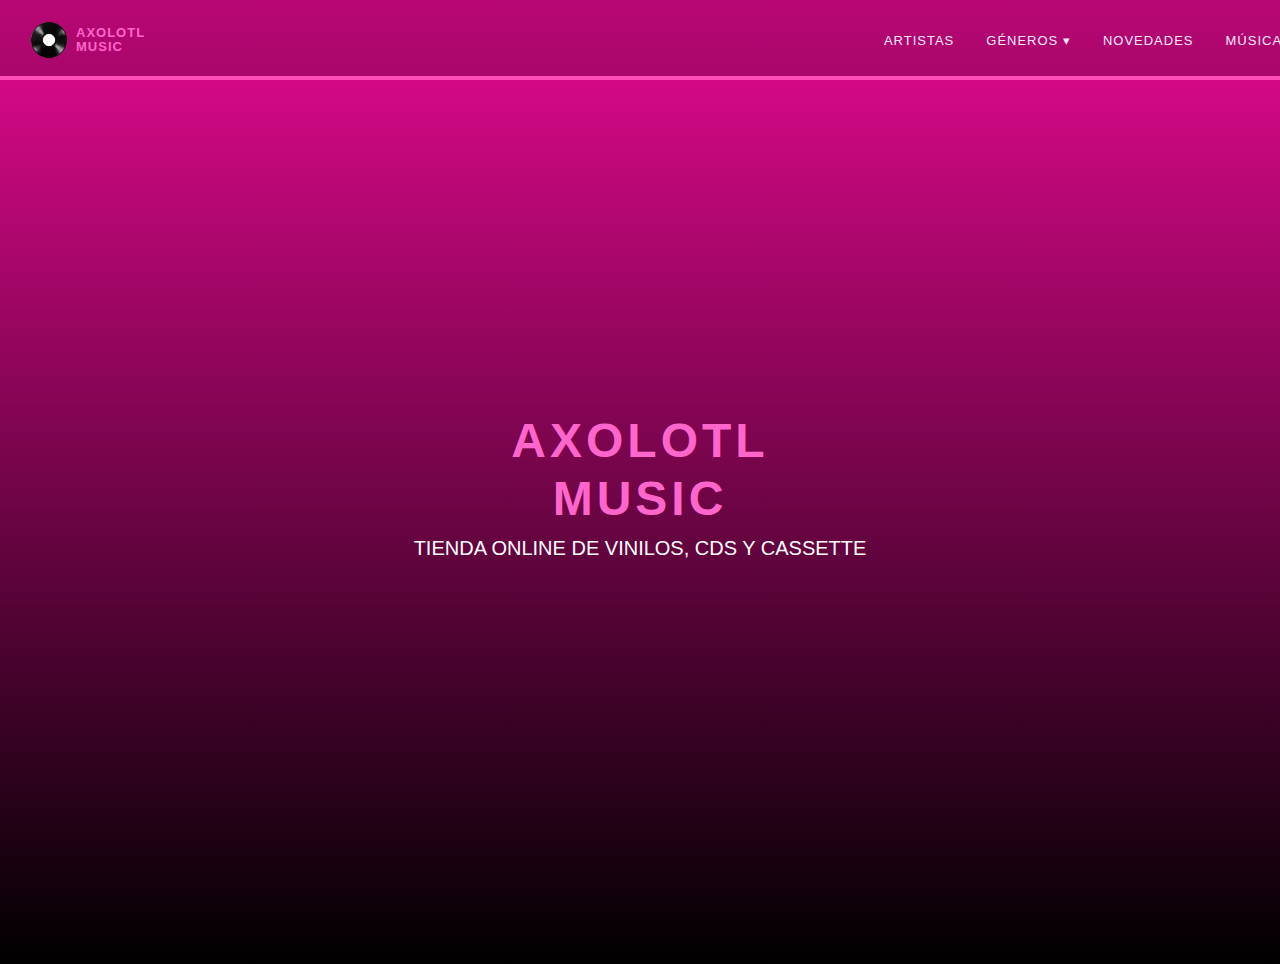
<file: index.html>
<!DOCTYPE html>
<html lang="es">
<head>
    <meta charset="utf-8">
    <meta name="viewport" content="width=device-width, initial-scale=1">
    <title>AXOLOTL MUSIC</title>
    <link rel="stylesheet" href="style.css">
    <style>
        body, html {
            height: 100%;
            margin: 0;
            font-family: Arial, sans-serif;
        }

        /* Hero con degradado rosa a negro original */
        .hero {
            display: flex;
            justify-content: center;
            align-items: center;
            flex-direction: column;
            text-align: center;
            height: 100vh;
            background: linear-gradient(to bottom, #e60991, #000000); /* tu degradado original */
            color: #ffffff;
        }

        .hero-title {
            font-size: 48px;
            font-weight: 900;
            margin: 0;
            line-height: 1.2;
            color: #ff66cc; /* rosa brillante */
            text-transform: uppercase;
        }

        .hero-sub {
            font-size: 20px;
            margin-top: 10px;
            color: #ffffff; /* subtítulo blanco */
        }

        /* Navbar transparente sobre el hero */
        .navbar {
            display: flex;
            justify-content: space-between;
            align-items: center;
            padding: 15px 30px;
            position: absolute;
            width: 100%;
            top: 0;
            left: 0;
            z-index: 2;
            background: rgba(0, 0, 0, 0.2); /* ligero fondo negro transparente */
        }
    </style>
</head>
<body>
<header>
    <nav class="navbar">
        <div class="logo">
            <a href="index.html" style="display: flex; align-items: center; gap: 8px; text-decoration: none;">
                <img src="vinyl.png" alt="Logo AXOLOTL MUSIC">
                <h1 style="margin: 0; font-size: 13px; line-height: 14px; color: #ff66cc; font-weight: 900; letter-spacing: 1px; text-transform: uppercase;">
                    AXOLOTL<br>MUSIC
                </h1>
            </a>
        </div>
        <ul class="nav-links">
            <li><a href="artistas.html">ARTISTAS</a></li>
            <li class="dropdown">
                <a href="">GÉNEROS ▾</a>
                <ul class="dropdown-content">
                    <li><a href="genero.html">Pop</a></li>
                    <li><a href="genero.html">K-Pop</a></li>
                    <li><a href="genero.html">J-Pop</a></li>
                    <li><a href="genero.html">Rock</a></li>
                    <li><a href="genero.html">Latina</a></li>
                </ul>
            </li>
            <li><a href="novedades.html">NOVEDADES</a></li>
            <li class="dropdown">
                <a href="">MÚSICA ▾</a>
                <ul class="dropdown-content">
                    <li><a href="#">Vinilos</a></li>
                    <li><a href="#">CDs</a></li>
                    <li><a href="#">Casetes</a></li>
                </ul>
            </li>
        </ul>
    </nav>
</header>

<main>
    <section class="hero">
        <h2 class="hero-title">AXOLOTL<br>MUSIC</h2>
        <p class="hero-sub">TIENDA ONLINE DE VINILOS, CDS Y CASSETTE</p>
    </section>
</main>

<script>
// Manejo de dropdowns
document.addEventListener('DOMContentLoaded', function() {
    const dropdowns = document.querySelectorAll('.dropdown');
    
    dropdowns.forEach(dropdown => {
        const dropdownLink = dropdown.querySelector('a');
        dropdownLink.addEventListener('click', function(e) {
            e.preventDefault();
            dropdowns.forEach(d => { if (d !== dropdown) d.classList.remove('active'); });
            dropdown.classList.toggle('active');
        });
    });

    document.addEventListener('click', function(e) {
        if (!e.target.closest('.dropdown')) {
            dropdowns.forEach(d => d.classList.remove('active'));
        }
    });
});
</script>

</body>
</html>
</file>
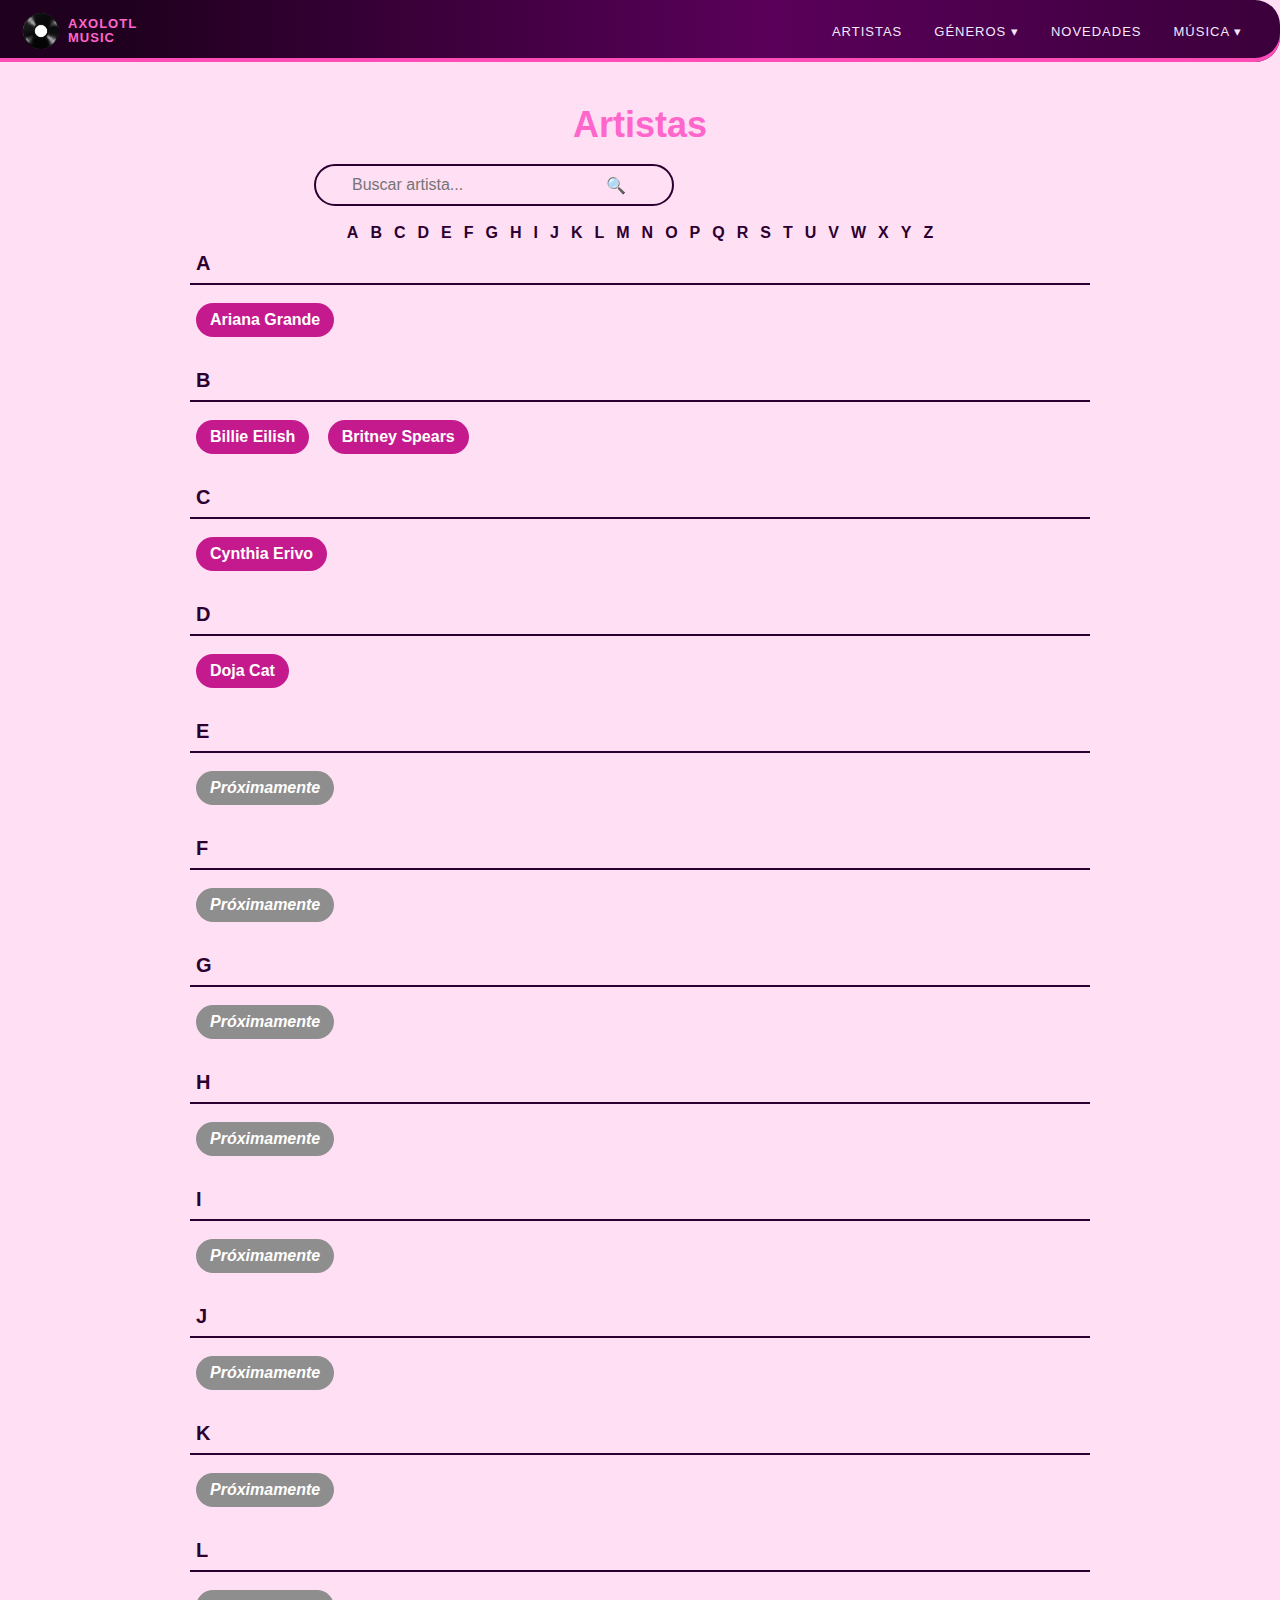
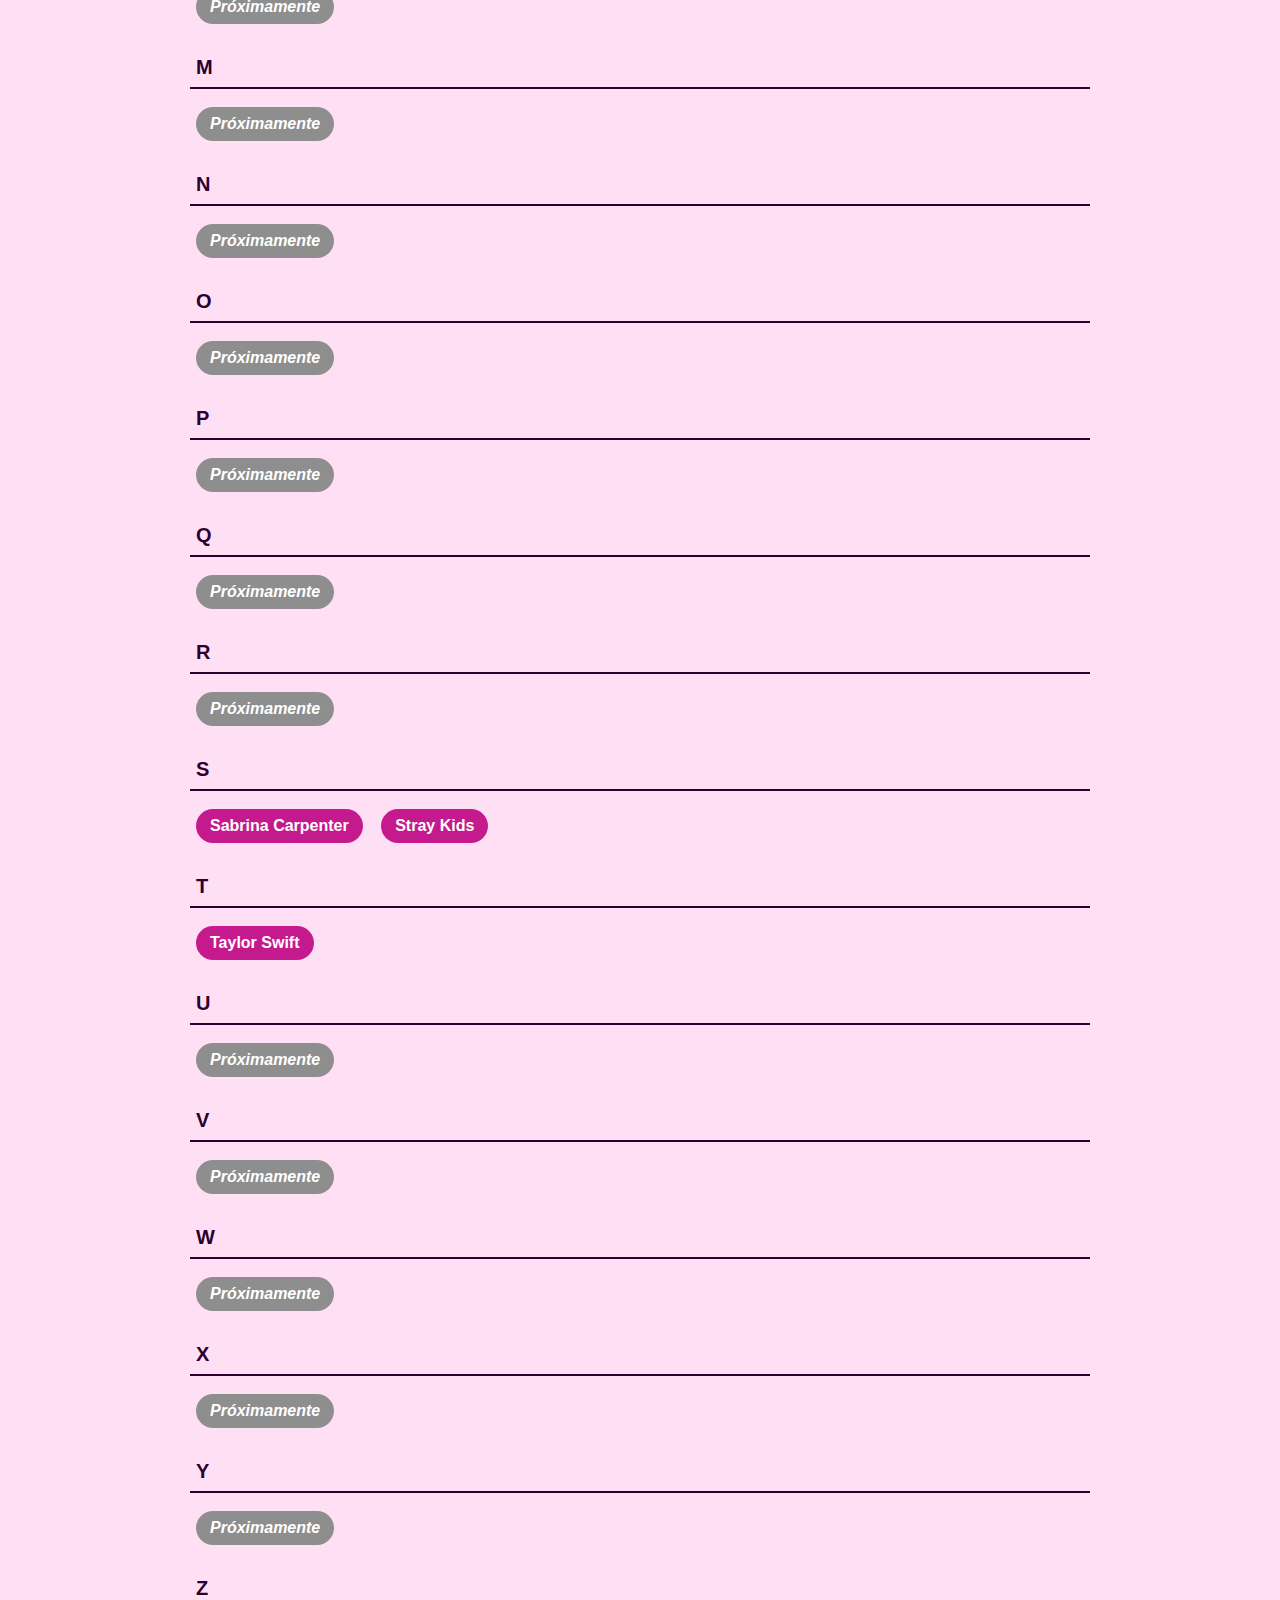
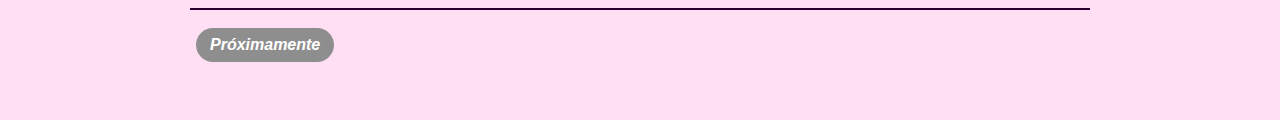
<file: artistas.html>
<!DOCTYPE html>
<html lang="es">
<head>
    <meta charset="utf-8">
    <meta name="viewport" content="width=device-width, initial-scale=1">
    <title>Artistas - AXOLOTL MUSIC</title>
    <link rel="stylesheet" href="style.css">
    <style>
        body.artists-page { background: #ffdff3; color: #2b0030; }
        .artists-container { max-width: 900px; margin: 22px auto; padding: 12px; }
        .artists-header { text-align: center; margin: 8px 0 18px; }
        .artists-header h2 { color: #ff66cc; font-size: 36px; margin: 6px 0; }
        .search-wrap { display:flex; align-items:center; gap:8px; justify-content:center; margin-bottom: 18px; }
        .search-input { width: 360px; max-width: 90%; padding: 10px 14px 10px 36px; border-radius: 22px; border: 2px solid #2b0030; background: #ffdff3; color: #2b0030; font-size: 16px; }
        .search-icon { position: relative; margin-right: -320px; }
        .alphabet-nav { display:flex; gap:12px; flex-wrap:wrap; align-items:center; justify-content:center; margin-bottom: 10px; }
        .alphabet-nav a { text-decoration:none; color:#2b0030; font-weight:700; }
        .letter-line { border-top: 2px solid #2b0030; margin: 8px 0 12px; }
        .artist-list { display:flex; flex-direction:column; gap:8px; }
        .artist-section { margin-bottom: 18px; }
        .artist-section h3 { margin: 0 0 6px 6px; font-size: 20px; }
        .artist-chip { display:inline-block; padding:8px 14px; background:#c51a8d; color:#fff; border-radius:20px; text-decoration:none; font-weight:700; margin:6px 8px 6px 6px; }
        .artist-chip:hover { filter:brightness(1.05); }
        .artist-chip.coming { background:#8e8e8e; color:#fff; font-style:italic; }
        @media (max-width:600px){ .search-input{ width: 260px } }
    </style>
</head>
<body class="artists-page">
<header>
    <nav class="navbar">
        <div class="logo">
            <a href="index.html" style="display: flex; align-items: center; gap: 8px; text-decoration: none;">
                <img src="vinyl.png" alt="Logo AXOLOTL MUSIC">
                <h1 style="margin: 0; font-size: 13px; line-height: 14px; color: #ff66cc; font-weight: 900; letter-spacing: 1px; text-transform: uppercase;">
                    AXOLOTL<br>MUSIC
                </h1>
            </a>
        </div>
        <ul class="nav-links">
            <li><a href="artistas.html">ARTISTAS</a></li>
            <li class="dropdown">
                <a href="">GÉNEROS ▾</a>
                <ul class="dropdown-content">
                    <li><a href="genero.html">Pop</a></li>
                    <li><a href="genero.html">K-Pop</a></li>
                    <li><a href="genero.html">J-Pop</a></li>
                    <li><a href="genero.html">Rock</a></li>
                    <li><a href="genero.html">Latina</a></li>
                </ul>
            </li>
            <li><a href="novedades.html">NOVEDADES</a></li>
            <li class="dropdown">
                <a href="">MÚSICA ▾</a>
                <ul class="dropdown-content">
                    <li><a href="#">Vinilos</a></li>
                    <li><a href="#">CDs</a></li>
                    <li><a href="#">Casetes</a></li>
                </ul>
            </li>
        </ul>
    </nav>
</header>

<main>
    <section class="artists-container">
        <div class="artists-header">
            <h2>Artistas</h2>
        </div>

        <div class="search-wrap">
            <span class="search-icon">🔍</span>
            <input id="artist-search" class="search-input" type="search" placeholder="Buscar artista...">
        </div>

        <div class="alphabet-nav" id="alphabet-nav">
            <!-- Enlaces a secciones por letra (A–Z) -->
            <a href="#A">A</a><a href="#B">B</a><a href="#C">C</a><a href="#D">D</a><a href="#E">E</a>
            <a href="#F">F</a><a href="#G">G</a><a href="#H">H</a><a href="#I">I</a><a href="#J">J</a>
            <a href="#K">K</a><a href="#L">L</a><a href="#M">M</a><a href="#N">N</a><a href="#O">O</a>
            <a href="#P">P</a><a href="#Q">Q</a><a href="#R">R</a><a href="#S">S</a><a href="#T">T</a>
            <a href="#U">U</a><a href="#V">V</a><a href="#W">W</a><a href="#X">X</a><a href="#Y">Y</a><a href="#Z">Z</a>
        </div>

        <div class="artist-list">
            <!-- A -->
            <div class="artist-section" id="A">
                <h3>A</h3>
                <div class="letter-line"></div>
               <a class="artist-chip" href="comprar.html?artista=Ariana Grande">Ariana Grande</a>
            </div>

            <!-- B -->
            <div class="artist-section" id="B">
                <h3>B</h3>
                <div class="letter-line"></div>
                <a class="artist-chip" href="comprar.html?artista=Billie Eillish">Billie Eilish</a>
                <a class="artist-chip" href="comprar.html?artista=Britney Spears">Britney Spears</a>
            </div>

            <!-- C -->
            <div class="artist-section" id="C">
                <h3>C</h3>
                <div class="letter-line"></div>
                <a class="artist-chip" href="comprar.html?artista=Cynthia Erivo">Cynthia Erivo</a>
            </div>

            <!-- D -->
            <div class="artist-section" id="D">
                <h3>D</h3>
                <div class="letter-line"></div>
                <a class="artist-chip" href="comprar.html?artista=Doja Cat">Doja Cat</a>
            </div>

            <!-- E–R (sin artistas aún) -->
            <div class="artist-section" id="E"><h3>E</h3><div class="letter-line"></div><span class="artist-chip coming">Próximamente</span></div>
            <div class="artist-section" id="F"><h3>F</h3><div class="letter-line"></div><span class="artist-chip coming">Próximamente</span></div>
            <div class="artist-section" id="G"><h3>G</h3><div class="letter-line"></div><span class="artist-chip coming">Próximamente</span></div>
            <div class="artist-section" id="H"><h3>H</h3><div class="letter-line"></div><span class="artist-chip coming">Próximamente</span></div>
            <div class="artist-section" id="I"><h3>I</h3><div class="letter-line"></div><span class="artist-chip coming">Próximamente</span></div>
            <div class="artist-section" id="J"><h3>J</h3><div class="letter-line"></div><span class="artist-chip coming">Próximamente</span></div>
            <div class="artist-section" id="K"><h3>K</h3><div class="letter-line"></div><span class="artist-chip coming">Próximamente</span></div>
            <div class="artist-section" id="L"><h3>L</h3><div class="letter-line"></div><span class="artist-chip coming">Próximamente</span></div>
            <div class="artist-section" id="M"><h3>M</h3><div class="letter-line"></div><span class="artist-chip coming">Próximamente</span></div>
            <div class="artist-section" id="N"><h3>N</h3><div class="letter-line"></div><span class="artist-chip coming">Próximamente</span></div>
            <div class="artist-section" id="O"><h3>O</h3><div class="letter-line"></div><span class="artist-chip coming">Próximamente</span></div>
            <div class="artist-section" id="P"><h3>P</h3><div class="letter-line"></div><span class="artist-chip coming">Próximamente</span></div>
            <div class="artist-section" id="Q"><h3>Q</h3><div class="letter-line"></div><span class="artist-chip coming">Próximamente</span></div>
            <div class="artist-section" id="R"><h3>R</h3><div class="letter-line"></div><span class="artist-chip coming">Próximamente</span></div>

            <!-- S -->
            <div class="artist-section" id="S">
                <h3>S</h3>
                <div class="letter-line"></div>
                <a class="artist-chip" href="comprar.html?artista=Sabrina Carpenter">Sabrina Carpenter</a>
                <a class="artist-chip" href="comprar.html?artista=Stray Kids">Stray Kids</a>
            </div>

            <!-- T -->
            <div class="artist-section" id="T">
                <h3>T</h3>
                <div class="letter-line"></div>
                <a class="artist-chip" href="comprar.html?artista=Taylor Swift">Taylor Swift</a>
            </div>

            <!-- U–Z -->
            <div class="artist-section" id="U"><h3>U</h3><div class="letter-line"></div><span class="artist-chip coming">Próximamente</span></div>
            <div class="artist-section" id="V"><h3>V</h3><div class="letter-line"></div><span class="artist-chip coming">Próximamente</span></div>
            <div class="artist-section" id="W"><h3>W</h3><div class="letter-line"></div><span class="artist-chip coming">Próximamente</span></div>
            <div class="artist-section" id="X"><h3>X</h3><div class="letter-line"></div><span class="artist-chip coming">Próximamente</span></div>
            <div class="artist-section" id="Y"><h3>Y</h3><div class="letter-line"></div><span class="artist-chip coming">Próximamente</span></div>
            <div class="artist-section" id="Z"><h3>Z</h3><div class="letter-line"></div><span class="artist-chip coming">Próximamente</span></div>
        </div>
    </section>
</main>

<script>
// Filtro de búsqueda
(function(){
    const input = document.getElementById('artist-search');
    const chips = Array.from(document.querySelectorAll('.artist-chip'));

    input.addEventListener('input', function(){
        const q = input.value.trim().toLowerCase();
        chips.forEach(c => {
            const name = c.textContent.trim().toLowerCase();
            c.style.display = name.includes(q) ? 'inline-block' : 'none';
        });
    });
})();
</script>

<script>
// Dropdown funcional
document.addEventListener('DOMContentLoaded', function() {
    const dropdowns = document.querySelectorAll('.dropdown');

    dropdowns.forEach(dropdown => {
        const dropdownLink = dropdown.querySelector('a');
        if(!dropdownLink) return;

        dropdownLink.addEventListener('click', function(e) {
            e.preventDefault();
            dropdowns.forEach(d => { if (d !== dropdown) d.classList.remove('active'); });
            dropdown.classList.toggle('active');
        });
    });

    document.addEventListener('click', function(e) {
        if (!e.target.closest('.dropdown')) dropdowns.forEach(d => d.classList.remove('active'));
    });
});
</script>

</body>
</html>
</file>
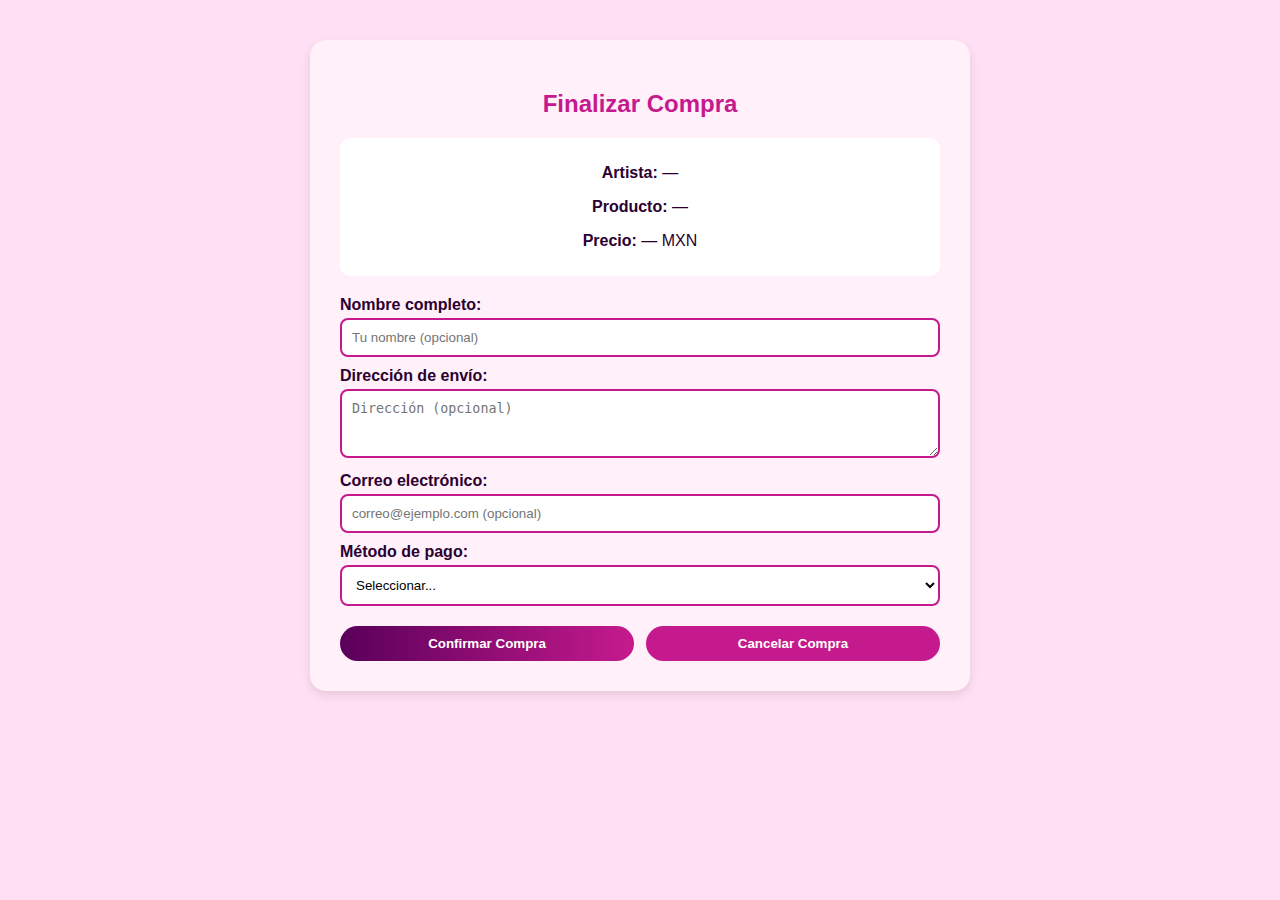
<file: finalizar.html>
<!DOCTYPE html>
<html lang="es">
<head>
    <meta charset="utf-8">
    <meta name="viewport" content="width=device-width, initial-scale=1">
    <title>Finalizar Compra - AXOLOTL MUSIC</title>
    <link rel="stylesheet" href="style.css">
    <style>
        body { background: #ffdff3; color: #2b0030; font-family: Arial, sans-serif; margin: 0; }
        .finalizar-container {
            max-width: 600px; margin: 40px auto; padding: 30px;
            background: #fff0fa; border-radius: 16px; box-shadow: 0 4px 10px rgba(0,0,0,0.1);
        }
        h2 { text-align: center; color: #c51a8d; }
        label { font-weight: bold; display: block; margin-top: 10px; }
        input, select, textarea {
            width: 100%; padding: 10px; margin-top: 4px; border-radius: 8px; border: 2px solid #c51a8d; background: #fff;
            box-sizing: border-box;
        }
        .btn {
            padding: 10px 24px; border: none; border-radius: 25px; font-weight: bold; cursor: pointer;
            transition: background 0.3s;
        }
        .btn:hover { filter: brightness(1.05); }
        .btn.confirmar { background: linear-gradient(90deg, #5a005a, #c51a8d); color:#fff; }
        .btn.cancelar { background: #c51a8d; color:#fff; }
        .resumen { text-align: center; margin-bottom: 20px; background: #fff; border-radius: 10px; padding: 10px; }
        .campo-pago { margin-top: 12px; padding: 12px; background: #fff; border-radius: 10px; border: 1px dashed #e0a4d1; }
        .oculto { display: none; }
        .mensaje { text-align: center; padding: 16px; border-radius: 10px; margin-top: 12px; }
        .mensaje.exito { background: linear-gradient(90deg,#dff6e9,#eafff3); color: #0a6b3a; border: 2px solid #a6e3bf; }
        .fila-peq { display:flex; gap:8px; }
        .fila-peq input { flex:1; }
        small { color:#7a007a; display:block; margin-top:6px; }
        .volver-btn {
            display:inline-block; margin-top:12px; padding:10px 16px; border-radius:12px;
            background: #c51a8d; color:#fff; text-decoration:none; font-weight:600;
        }
    </style>
</head>
<body>
<div class="finalizar-container" id="contenedor">
    <h2>Finalizar Compra</h2>
    <div class="resumen">
        <p><b>Artista:</b> <span id="res-artista"></span></p>
        <p><b>Producto:</b> <span id="res-producto"></span></p>
        <p><b>Precio:</b> <span id="res-precio"></span> MXN</p>
    </div>

    <form id="form-compra" novalidate>
        <label for="nombre">Nombre completo:</label>
        <input id="nombre" name="nombre" type="text" placeholder="Tu nombre (opcional)">

        <label for="direccion">Dirección de envío:</label>
        <textarea id="direccion" name="direccion" rows="3" placeholder="Dirección (opcional)"></textarea>

        <label for="email">Correo electrónico:</label>
        <input id="email" name="email" type="email" placeholder="correo@ejemplo.com (opcional)">

        <label for="metodo">Método de pago:</label>
        <select id="metodo" name="metodo">
            <option value="">Seleccionar...</option>
            <option value="tarjeta">Tarjeta de crédito / débito</option>
            <option value="paypal">PayPal</option>
            <option value="deposito">Depósito bancario</option>
        </select>

        <!-- Sección: Tarjeta -->
        <div id="seccion-tarjeta" class="campo-pago oculto" aria-hidden="true">
            <label for="tarjeta-num">Número de tarjeta (ficticio):</label>
            <input id="tarjeta-num" name="tarjeta-num" type="text" inputmode="numeric" maxlength="19" placeholder="1234 5678 9012 3456">

            <div class="fila-peq">
                <div style="flex:1">
                    <label for="tarjeta-nombre">Nombre en tarjeta:</label>
                    <input id="tarjeta-nombre" name="tarjeta-nombre" type="text" placeholder="NOMBRE APELLIDO">
                </div>
                <div style="width:120px">
                    <label for="tarjeta-cvv">CVV:</label>
                    <input id="tarjeta-cvv" name="tarjeta-cvv" type="text" maxlength="4" inputmode="numeric" placeholder="123">
                </div>
            </div>

            <div class="fila-peq">
                <div style="flex:1">
                    <label for="tarjeta-exp">Fecha expiración (MM/AA):</label>
                    <input id="tarjeta-exp" name="tarjeta-exp" type="text" maxlength="5" placeholder="08/27">
                </div>
                <div style="width:120px">
                    <label for="tarjeta-tipo">Tipo:</label>
                    <select id="tarjeta-tipo" name="tarjeta-tipo">
                        <option value="">—</option>
                        <option>Visa</option>
                        <option>Mastercard</option>
                        <option>American Express</option>
                    </select>
                </div>
            </div>

            <small>Datos ficticios — solo demostración.</small>
        </div>

        <!-- Sección: PayPal -->
        <div id="seccion-paypal" class="campo-pago oculto" aria-hidden="true">
            <label for="paypal-email">Correo de PayPal:</label>
            <input id="paypal-email" name="paypal-email" type="email" placeholder="correo@ejemplo.com">
            <small>Integración ficticia.</small>
        </div>

        <!-- Sección: Depósito -->
        <div id="seccion-deposito" class="campo-pago oculto" aria-hidden="true">
            <label for="banco">Banco:</label>
            <select id="banco" name="banco">
                <option value="">Seleccionar banco...</option>
                <option>BBVA</option>
                <option>Banorte</option>
                <option>HSBC</option>
                <option>Santander</option>
            </select>

            <label for="referencia">Número de referencia / CLABE (ficticio):</label>
            <input id="referencia" name="referencia" type="text" placeholder="Referencia de depósito">
            <small>Demostración — no se procesa dinero real.</small>
        </div>

        <!-- Botones: Confirmar y Cancelar -->
        <div style="display:flex; gap:12px; margin-top:20px;">
            <button type="submit" class="btn confirmar" style="flex:1;">Confirmar Compra</button>
            <button type="button" class="btn cancelar" style="flex:1;" onclick="history.back()">Cancelar Compra</button>
        </div>
    </form>

    <div id="mensaje-salida" aria-live="polite"></div>
</div>

<script>
const params = new URLSearchParams(window.location.search);
document.getElementById("res-artista").textContent = params.get("artista") || "—";
document.getElementById("res-producto").textContent = params.get("producto") || "—";
document.getElementById("res-precio").textContent = params.get("precio") || "—";

const metodo = document.getElementById("metodo");
const seccionTarjeta = document.getElementById("seccion-tarjeta");
const seccionPayPal = document.getElementById("seccion-paypal");
const seccionDeposito = document.getElementById("seccion-deposito");
const form = document.getElementById("form-compra");
const salida = document.getElementById("mensaje-salida");

function ocultarSecciones() {
    [seccionTarjeta, seccionPayPal, seccionDeposito].forEach(s => {
        s.classList.add('oculto');
        s.setAttribute('aria-hidden', 'true');
    });
}
function actualizarSeccion() {
    ocultarSecciones();
    const val = metodo.value;
    if (val === 'tarjeta') {
        seccionTarjeta.classList.remove('oculto');
        seccionTarjeta.setAttribute('aria-hidden', 'false');
    } else if (val === 'paypal') {
        seccionPayPal.classList.remove('oculto');
        seccionPayPal.setAttribute('aria-hidden', 'false');
    } else if (val === 'deposito') {
        seccionDeposito.classList.remove('oculto');
        seccionDeposito.setAttribute('aria-hidden', 'false');
    }
}
metodo.addEventListener('change', actualizarSeccion);

const tarjetaNum = document.getElementById('tarjeta-num');
tarjetaNum && tarjetaNum.addEventListener('input', (e) => {
    let v = e.target.value.replace(/\D/g, '').slice(0,19);
    v = v.replace(/(.{4})/g, '$1 ').trim();
    e.target.value = v;
});

form.addEventListener('submit', function(ev) {
    ev.preventDefault();

    const artista = document.getElementById("res-artista").textContent || "El Ajolote Dj";
    const producto = document.getElementById("res-producto").textContent || "tu producto";
    const precio = document.getElementById("res-precio").textContent || "0";

    salida.innerHTML = `
        <div class="mensaje exito">
            <h3>¡Gracias por su compra!</h3>
            <p><strong>El Ajolote Dj está muy feliz</strong> — tu pedido de <b>${escapeHtml(producto)}</b> (${escapeHtml(artista)}) por <b>${escapeHtml(precio)} MXN</b> fue recibido.</p>
            <a class="volver-btn" href="index.html">Volver al inicio</a>
        </div>
    `;
    form.reset();
    ocultarSecciones();
});

/* Función para escapar HTML de querystring */
function escapeHtml(str) {
    if (!str) return '';
    return String(str)
        .replaceAll('&', '&amp;')
        .replaceAll('<', '&lt;')
        .replaceAll('>', '&gt;')
        .replaceAll('"', '&quot;')
        .replaceAll("'", '&#039;');
}
</script>
</body>
</html>
</file>
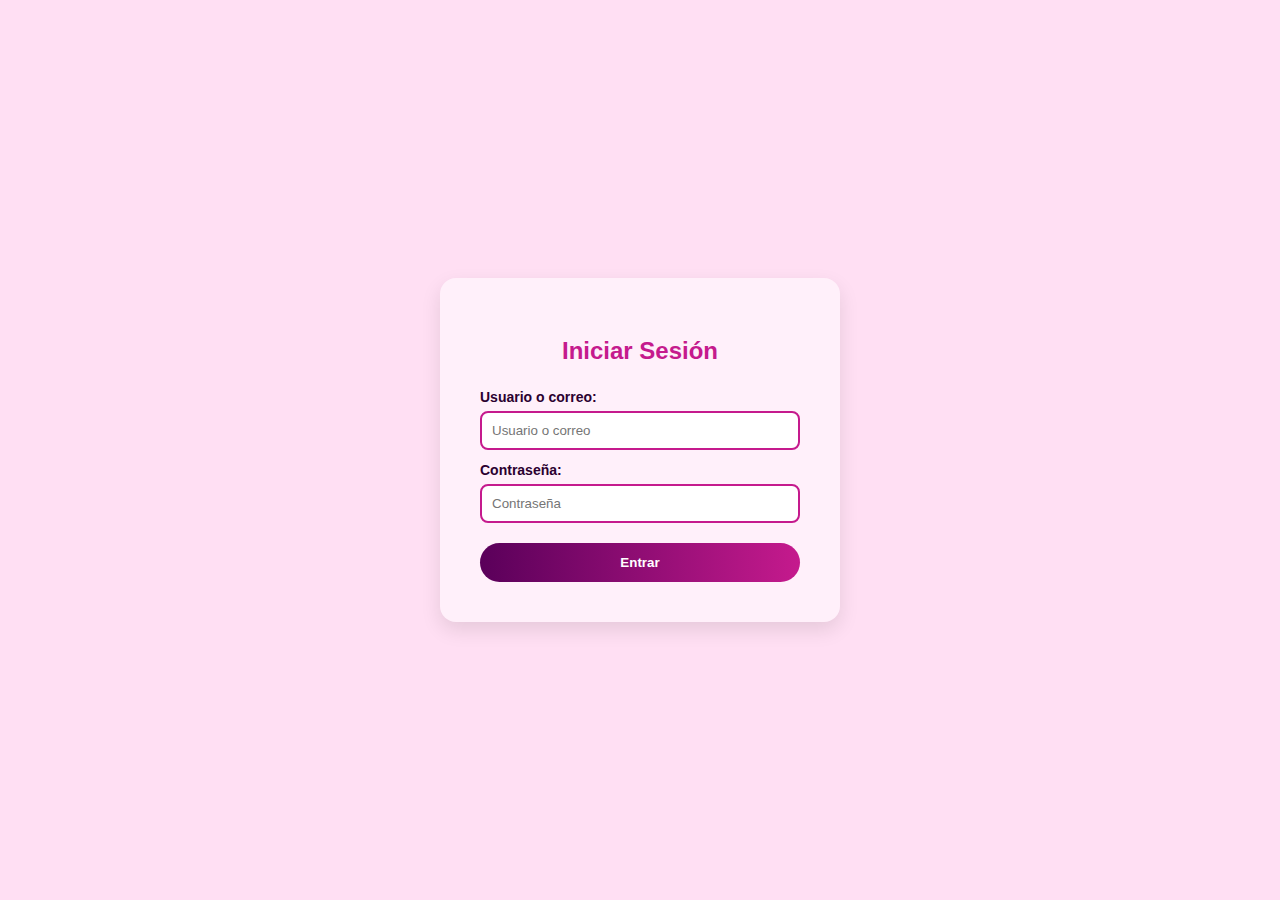
<file: inicio.html>
<!DOCTYPE html>
<html lang="es">
<head>
    <meta charset="utf-8" />
    <meta name="viewport" content="width=device-width, initial-scale=1" />
    <title>Iniciar sesión - AXOLOTL MUSIC</title>
    <link rel="stylesheet" href="style.css">
    <style>
        body{
            margin:0; 
            font-family: Arial, sans-serif; 
            background: #ffdff3; 
            color: #2b0030; 
            display:flex; 
            justify-content:center; 
            align-items:center; 
            height:100vh;
        }
        .login-box{
            background: #fff0fa;
            padding: 40px;
            border-radius: 16px;
            box-shadow: 0 8px 20px rgba(0,0,0,0.1);
            width: 320px;
        }
        h2{
            text-align:center;
            color: #c51a8d;
            margin-bottom: 24px;
        }
        label{
            display:block;
            font-weight:bold;
            margin-top:12px;
            font-size:14px;
        }
        input{
            width:100%;
            padding:10px;
            margin-top:6px;
            border-radius:8px;
            border:2px solid #c51a8d;
            box-sizing:border-box;
        }
        .btn{
            width:100%;
            margin-top:20px;
            padding:12px;
            border:none;
            border-radius:25px;
            background: linear-gradient(90deg, #5a005a, #c51a8d);
            color:#fff;
            font-weight:bold;
            cursor:pointer;
        }
        .btn:hover{
            background: linear-gradient(90deg, #7a007a, #ff4db8);
        }
        .msg{
            margin-top:16px;
            padding:12px;
            border-radius:10px;
            text-align:center;
            display:none;
        }
        .msg.error{
            background:#ffe9ee;
            color:#7a002f;
            border:2px solid #ffb3cf;
        }
    </style>
</head>
<body>
    <div class="login-box">
        <h2>Iniciar Sesión</h2>
        <form id="login-form" novalidate>
            <label for="user">Usuario o correo:</label>
            <input type="text" id="user" name="user" placeholder="Usuario o correo">

            <label for="password">Contraseña:</label>
            <input type="password" id="password" name="password" placeholder="Contraseña">

            <button type="submit" class="btn">Entrar</button>
        </form>

        <div id="msg-error" class="msg error"></div>
    </div>

<script>
const DEFAULT_ACCOUNT = {
    usuario: 'axolotl',
    password: 'kevin1',
    email: 'axolotladmin@gmail.com'
};

const form = document.getElementById('login-form');
const userInput = document.getElementById('user');
const pwInput = document.getElementById('password');
const msgError = document.getElementById('msg-error');

form.addEventListener('submit', function(e){
    e.preventDefault();
    msgError.style.display = 'none';

    const userVal = (userInput.value || '').trim().toLowerCase();
    const passVal = pwInput.value || '';

    
    if( (userVal === DEFAULT_ACCOUNT.usuario || userVal === DEFAULT_ACCOUNT.email.toLowerCase()) 
        && passVal === DEFAULT_ACCOUNT.password ){
  
        window.location.href = 'index.html';
    }else{
        msgError.textContent = 'Usuario o contraseña incorrectos.';
        msgError.style.display = 'block';
    }
});
</script>
</body>
</html>
</file>
<file: style.css>
/* === AXOLOTL MUSIC NAVBAR === */
body {
    margin: 0;
    font-family: 'Arial', sans-serif;
    background-color: #000000;
}

/* Barra general (más compacta) */
.navbar {
    display: flex;
    align-items: center;
    justify-content: space-between;
    background: linear-gradient(90deg, #20001f 10%, #5a005a 60%, #3b003b 100%);
    padding: 6px 22px; /* menos espacio vertical y horizontal */
    height: 50px; /* ligero ajuste para que el logo respire */
    border-radius: 0 25px 25px 0;
    box-shadow: inset 0 -4px 0 0 #ff4db8; /* línea fucsia inferior */
}

/* Logo */
.logo {
    display: flex;
    align-items: center;
    gap: 8px;
}

.logo img {
    width: 38px;
    height: 38px;
    display: block;
}

.logo h1 {
    margin: 0;
    font-size: 13px;
    line-height: 14px;
    color: #ff66cc;
    font-weight: 900;
    letter-spacing: 1px;
    text-transform: uppercase;
}

/* Enlaces */
.nav-links {
    list-style: none;
    display: flex;
    align-items: center;
    margin: 0;
    padding: 0;
}

.nav-links li {
    position: relative;
    margin: 0 12px; /* menos separación entre items */
}

.nav-links a {
    text-decoration: none;
    color: #f3e9ff;
    font-size: 13px; /* fuente ligeramente más pequeña */
    transition: color 0.15s ease-in-out, transform 0.15s;
    text-transform: uppercase;
    letter-spacing: 1px;
    padding: 6px 4px;
}

.nav-links a:hover {
    color: #ffffff;
    transform: translateY(-1px);
}

/* Empujar elemento específico (NOSOTROS) a la derecha */
.nav-links .push-right {
    margin-left: auto;
}

/* Dropdown */
.dropdown-content {
    display: none;
    position: absolute;
    background-color: #2a002e;
    top: 56px; /* colocado justo debajo de la barra */
    left: 0;
    min-width: 120px;
    border-radius: 5px;
    padding: 4px 0;
    z-index: 1;
}

.dropdown-content li {
    padding: 4px 8px;
}

.dropdown-content a {
    color: #fff;
    font-size: 12px;
    display: block;
    width: 100%;
}

/* Mostrar menú al pasar o cuando está activo */
.dropdown:hover .dropdown-content,
.dropdown.active .dropdown-content {
    display: block;
}

/* Estilos para la sección de novedades y tarjeta interactiva */
.novedades-section { padding: 20px 0 40px 0; background: linear-gradient(180deg, rgba(90,0,90,0.05), transparent 60%); }
.section-title { color: #fff; font-size: 28px; margin: 0 0 12px 12px; }
.novedades-grid { max-width: 1100px; margin: 0 auto; padding: 0 12px; display: grid; grid-template-columns: repeat(auto-fit, minmax(300px, 1fr)); gap: 18px; align-items: start; }
.novedad-card { position: relative; overflow: hidden; border-radius: 2px; box-shadow: 0 2px 0 rgba(0,0,0,0.4); cursor: pointer; }
.novedad-card img { width: 100%; height: auto; display: block; transition: transform 0.3s ease, filter 0.3s ease; }
.novedad-card:hover img { transform: scale(1.02); filter: brightness(1.02) saturate(1.05); }
.novedad-overlay { position: absolute; left: 12px; bottom: 12px; background: rgba(255,77,184,0.95); color: #fff; padding: 6px 10px; border-radius: 4px; font-weight: 700; font-size: 12px; }

/* Hero principal */
.hero {
    background: linear-gradient(180deg, rgba(90,0,90,0.95), #d81bd6);
    color: #fff;
    padding: 36px 12px 28px 12px;
    text-align: center;
}

.hero-title {
    margin: 12px 0 6px 0;
    font-size: 64px;
    letter-spacing: 4px;
    color: #ff1fb3;
}

.hero-sub {
    margin: 0;
    font-size: 13px;
    color: #ffd6f5;
}

.novedades-grid {
    display: grid;
    grid-template-columns: repeat(auto-fill, minmax(250px, 1fr));
    gap: 16px;
}

.novedad-card {
    position: relative;
    background: #fff0fa; 
    border-radius: 12px;
    overflow: hidden;
    height: 250px; 
    display: flex;
    flex-direction: column;
    justify-content: flex-end;
    cursor: pointer;
    transition: transform 0.2s;
}

.novedad-card img {
    position: absolute;
    top: 0;
    left: 0;
    width: 100%;
    height: 100%;
    object-fit: cover; 
}

.novedad-card:hover {
    transform: scale(1.03);
}

.novedad-overlay {
    position: relative;
    background: rgba(255,102,204,0.8); 
    color: #fff;
    padding: 8px;
    text-align: center;
    font-weight: bold;
    z-index: 1;
}


.modal { display: none; }
.modal {
    display: none;
}

.modal.open {
    display: block;
}

.modal-backdrop {
    position: fixed;
    inset: 0;
    background: rgba(0,0,0,0.6);
}

.modal-content {
    position: fixed;
    left: 50%;
    top: 50%;
    transform: translate(-50%, -50%);
    background: #111;
    color: #fff;
    border-radius: 6px;
    padding: 18px;
    max-width: 720px;
    width: calc(100% - 40px);
    z-index: 1001;
    box-shadow: 0 6px 24px rgba(0,0,0,0.6);
}

.modal-content img {
    width: 100%;
    height: auto;
    display: block;
    border-radius: 4px;
    margin-bottom: 10px;
}



.modal-close {
    position: absolute;
    right: 10px;
    top: 6px;
    background: transparent;
    color: #fff;
    border: 0;
    font-size: 26px;
    cursor: pointer;
}
</file>
